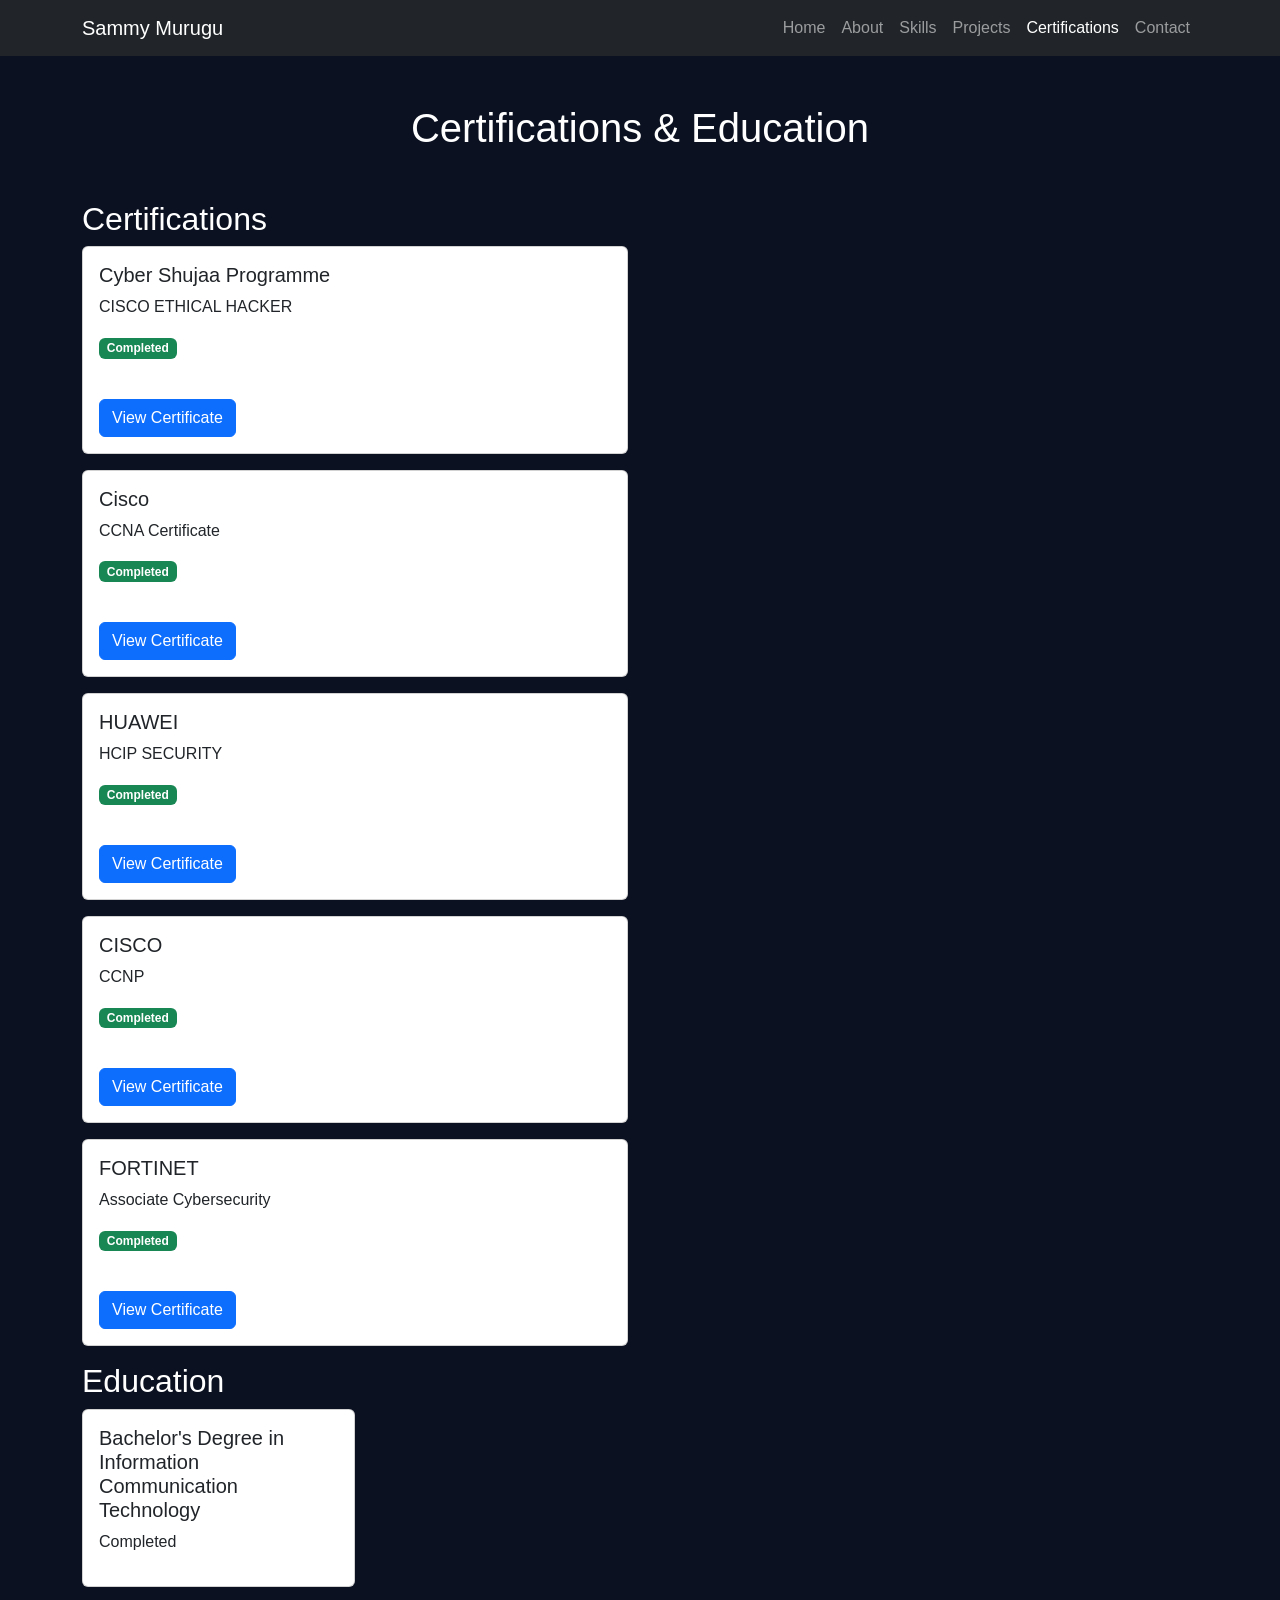
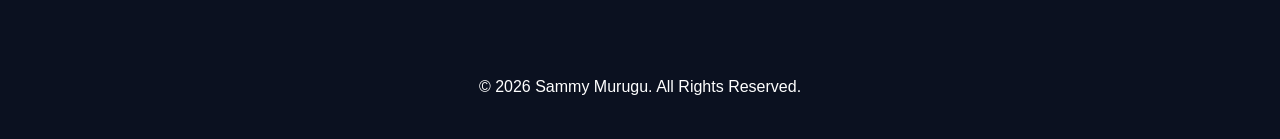
<file: certifications.html>
<!DOCTYPE html>
<html lang="en">
<head>
    <meta charset="UTF-8">
    <meta name="viewport" content="width=device-width, initial-scale=1.0">
    <title>Certifications & Education | Sammy Murugu</title>

    <link href="https://cdn.jsdelivr.net/npm/bootstrap@5.3.7/dist/css/bootstrap.min.css" rel="stylesheet">
    <link rel="stylesheet" href="style.css">
</head>

<body>

<!-- Navbar -->
<nav class="navbar navbar-expand-lg navbar-dark bg-dark">
    <div class="container">

        <a class="navbar-brand" href="index.html">Sammy Murugu</a>

        <div class="navbar-nav ms-auto">
            <a class="nav-link" href="index.html">Home</a>
            <a class="nav-link" href="about.html">About</a>
            <a class="nav-link" href="skills.html">Skills</a>
            <a class="nav-link" href="projects.html">Projects</a>
            <a class="nav-link active" href="certifications.html">Certifications</a>
            <a class="nav-link" href="contact.html">Contact</a>
        </div>

    </div>
</nav>

<!-- Certifications -->
<section class="container py-5">

    <h1 class="text-center mb-5">Certifications & Education</h1>

    <div class="row">

        <!-- Certifications -->
        <div class="col-md-6">

            <h2>Certifications</h2>

            <div class="card mb-3">
    <div class="card-body">
        <h5>Cyber Shujaa Programme</h5>
        <p>CISCO ETHICAL HACKER</p>

        <span class="badge bg-success mb-3">Completed</span>

        <br><br>

        <a href="certificates/Ethical_hacker.pdf"
           class="btn btn-primary"
           target="_blank">
            View Certificate
        </a>
    </div>
</div>

            <div class="card mb-3">
    <div class="card-body">
        <h5>Cisco</h5>
        <p>CCNA Certificate</p>

        <span class="badge bg-success mb-3">Completed</span>

        <br><br>

        <a href="certificates/CCNA.pdf"
           class="btn btn-primary"
           target="_blank">
            View Certificate
        </a>
    </div>
</div>

          
            <div class="card mb-3">
    <div class="card-body">
        <h5>HUAWEI</h5>
        <p>HCIP SECURITY</p>

        <span class="badge bg-success mb-3">Completed</span>

        <br><br>

        <a href="certificates/HCIP_Security.pdf"
           class="btn btn-primary"
           target="_blank">
            View Certificate
        </a>
    </div>
</div>
        <div class="card mb-3">
    <div class="card-body">
        <h5>CISCO</h5>
        <p>CCNP</p>

        <span class="badge bg-success mb-3">Completed</span>

        <br><br>

        <a href="certificates/CCNP.pdf"
           class="btn btn-primary"
           target="_blank">
            View Certificate
        </a>
    </div>
</div>

                  <div class="card mb-3">
    <div class="card-body">
        <h5>FORTINET</h5>
        <p>Associate Cybersecurity</p>

        <span class="badge bg-success mb-3">Completed</span>

        <br><br>

        <a href="certificates/Fortinet_Certified_Associate_Cybersecurity.pdf"
           class="btn btn-primary"
           target="_blank">
            View Certificate
        </a>
    </div>
</div>

        <!-- Education -->
        <div class="col-md-6">

            <h2>Education</h2>

            <div class="card mb-3">
                <div class="card-body">
                    <h5>Bachelor's Degree in Information Communication Technology</h5>
                    <p>Completed</p>
                </div>
            </div>

        </div>

    </div>

</section>

<footer class="text-center py-4">
    <p>&copy; 2026 Sammy Murugu. All Rights Reserved.</p>
</footer>

<script src="https://cdn.jsdelivr.net/npm/bootstrap@5.3.7/dist/js/bootstrap.bundle.min.js"></script>

</body>
</html>
</file>
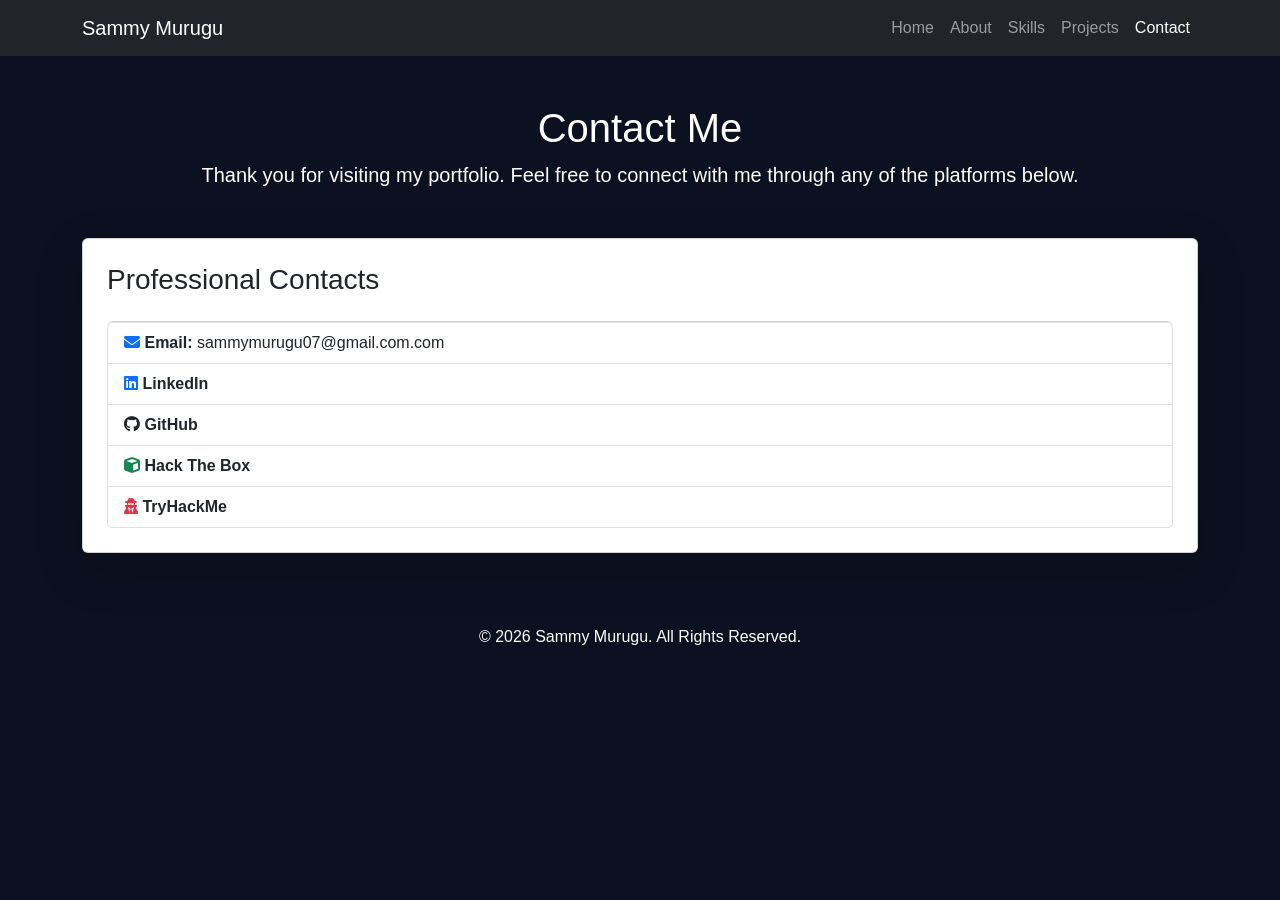
<file: contact.html>
<!DOCTYPE html>
<html lang="en">
<head>
    <meta charset="UTF-8">
    <meta name="viewport" content="width=device-width, initial-scale=1.0">
    <title>Contact | Sammy Murugu</title>

    <!-- Bootstrap -->
    <link href="https://cdn.jsdelivr.net/npm/bootstrap@5.3.7/dist/css/bootstrap.min.css" rel="stylesheet">

    <!-- Font Awesome -->
    <link rel="stylesheet"
    href="https://cdnjs.cloudflare.com/ajax/libs/font-awesome/6.7.2/css/all.min.css">

    <link rel="stylesheet" href="style.css">
</head>

<body>

<!-- Navigation -->
<nav class="navbar navbar-expand-lg navbar-dark bg-dark">
    <div class="container">

        <a class="navbar-brand" href="index.html">Sammy Murugu</a>

        <button class="navbar-toggler" type="button" data-bs-toggle="collapse" data-bs-target="#navbarNav">
            <span class="navbar-toggler-icon"></span>
        </button>

        <div class="collapse navbar-collapse" id="navbarNav">

            <ul class="navbar-nav ms-auto">

                <li class="nav-item">
                    <a class="nav-link" href="index.html">Home</a>
                </li>

                <li class="nav-item">
                    <a class="nav-link" href="about.html">About</a>
                </li>

                <li class="nav-item">
                    <a class="nav-link" href="skills.html">Skills</a>
                </li>

                <li class="nav-item">
                    <a class="nav-link" href="projects.html">Projects</a>
                </li>

                <li class="nav-item">
                    <a class="nav-link active" href="contact.html">Contact</a>
                </li>

            </ul>

        </div>

    </div>
</nav>

<!-- Contact Section -->
<section class="container py-5">

    <div class="text-center mb-5">
        <h1>Contact Me</h1>
        <p class="lead">
            Thank you for visiting my portfolio. Feel free to connect with me through any of the platforms below.
        </p>
    </div>

    <div class="card shadow-lg p-4">

        <h3 class="mb-4">Professional Contacts</h3>

        <div class="list-group">

            <a href="mailto:YOUR_EMAIL@example.com" class="list-group-item list-group-item-action">
                <i class="fas fa-envelope text-primary"></i>
                <strong>Email:</strong> sammymurugu07@gmail.com.com
            </a>

            <a href="https://www.linkedin.com/in/sammymurugu/" target="_blank"
               class="list-group-item list-group-item-action">
                <i class="fab fa-linkedin text-primary"></i>
                <strong>LinkedIn</strong>
            </a>

            <a href="https://github.com/Samhgituathi"
               target="_blank"
               class="list-group-item list-group-item-action">
                <i class="fab fa-github"></i>
                <strong>GitHub</strong>
            </a>

            <a href="https://profile.hackthebox.com/profile/019e4025-5f4e-714e-92c8-c99f89bc4330"
               target="_blank"
               class="list-group-item list-group-item-action">
                <i class="fas fa-cube text-success"></i>
                <strong>Hack The Box</strong>
            </a>

            <a href="https://tryhackme.com/p/samhGituathi"
               target="_blank"
               class="list-group-item list-group-item-action">
                <i class="fas fa-user-secret text-danger"></i>
                <strong>TryHackMe</strong>
            </a>


        </div>

    </div>

</section>

<footer class="text-center py-4">
    <p>&copy; 2026 Sammy Murugu. All Rights Reserved.</p>
</footer>

<script src="https://cdn.jsdelivr.net/npm/bootstrap@5.3.7/dist/js/bootstrap.bundle.min.js"></script>

</body>
</html>
</file>
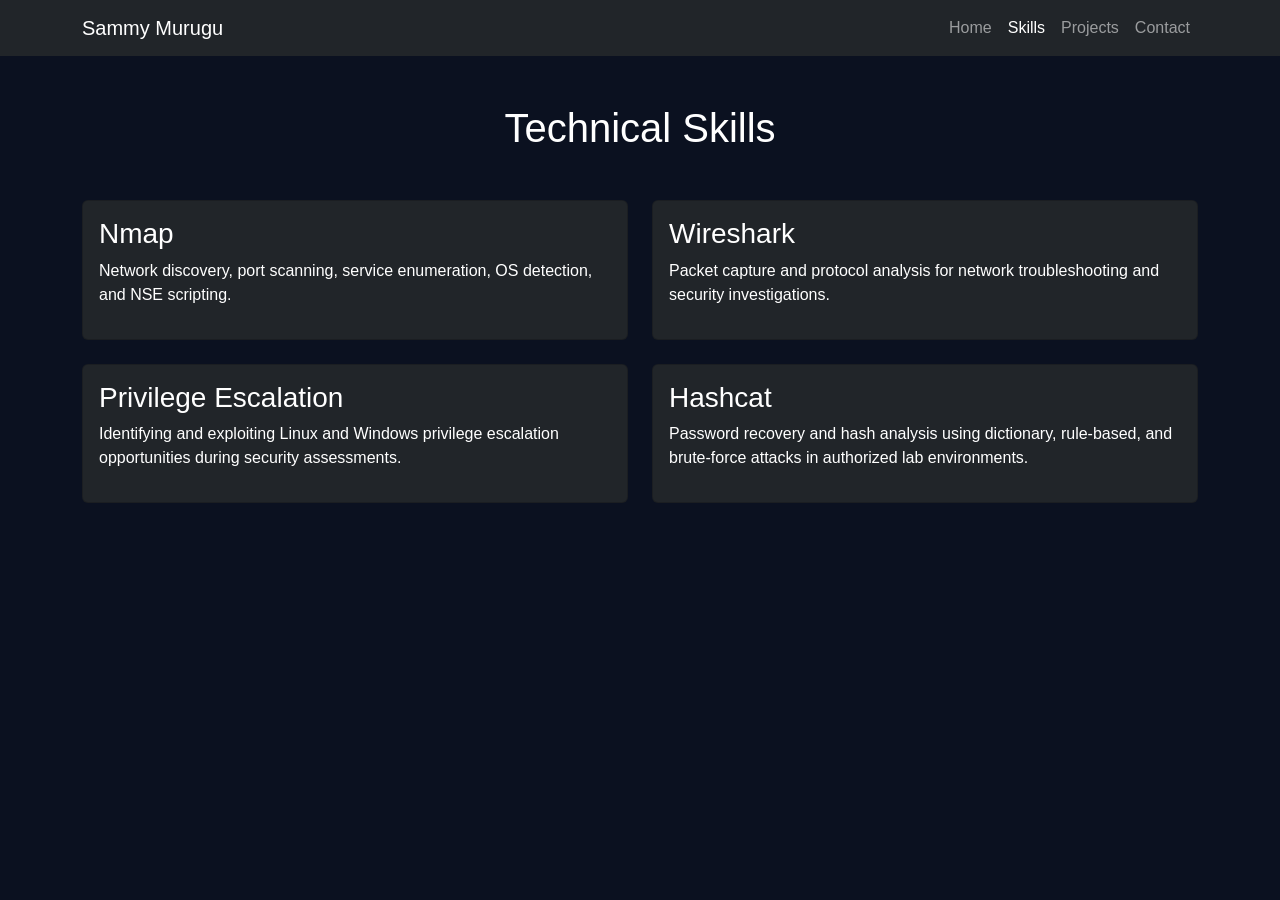
<file: skills.html>
<!DOCTYPE html>
<html lang="en">
<head>
    <meta charset="UTF-8">
    <meta name="viewport" content="width=device-width, initial-scale=1.0">
    <title>Skills | Sammy Murugu</title>

    <link href="https://cdn.jsdelivr.net/npm/bootstrap@5.3.7/dist/css/bootstrap.min.css" rel="stylesheet">
    <link rel="stylesheet" href="style.css">
</head>
<body>

<!-- Navbar -->
<nav class="navbar navbar-expand-lg navbar-dark bg-dark">
    <div class="container">
        <a class="navbar-brand" href="index.html">Sammy Murugu</a>

        <div class="navbar-nav ms-auto">
            <a class="nav-link" href="index.html">Home</a>
            <a class="nav-link active" href="skills.html">Skills</a>
            <a class="nav-link" href="projects.html">Projects</a>
            <a class="nav-link" href="contact.html">Contact</a>
        </div>
    </div>
</nav>

<!-- Skills -->
<section class="container py-5">

    <h1 class="text-center mb-5">Technical Skills</h1>

    <div class="row">

        <div class="col-md-6 mb-4">
            <div class="card bg-dark text-white h-100">
                <div class="card-body">
                    <h3>Nmap</h3>
                    <p>Network discovery, port scanning, service enumeration, OS detection, and NSE scripting.</p>
                </div>
            </div>
        </div>

        <div class="col-md-6 mb-4">
            <div class="card bg-dark text-white h-100">
                <div class="card-body">
                    <h3>Wireshark</h3>
                    <p>Packet capture and protocol analysis for network troubleshooting and security investigations.</p>
                </div>
            </div>
        </div>

        <div class="col-md-6 mb-4">
            <div class="card bg-dark text-white h-100">
                <div class="card-body">
                    <h3>Privilege Escalation</h3>
                    <p>Identifying and exploiting Linux and Windows privilege escalation opportunities during security assessments.</p>
                </div>
            </div>
        </div>

        <div class="col-md-6 mb-4">
            <div class="card bg-dark text-white h-100">
                <div class="card-body">
                    <h3>Hashcat</h3>
                    <p>Password recovery and hash analysis using dictionary, rule-based, and brute-force attacks in authorized lab environments.</p>
                </div>
            </div>
        </div>

    </div>

</section>

</body>
</html>
</file>
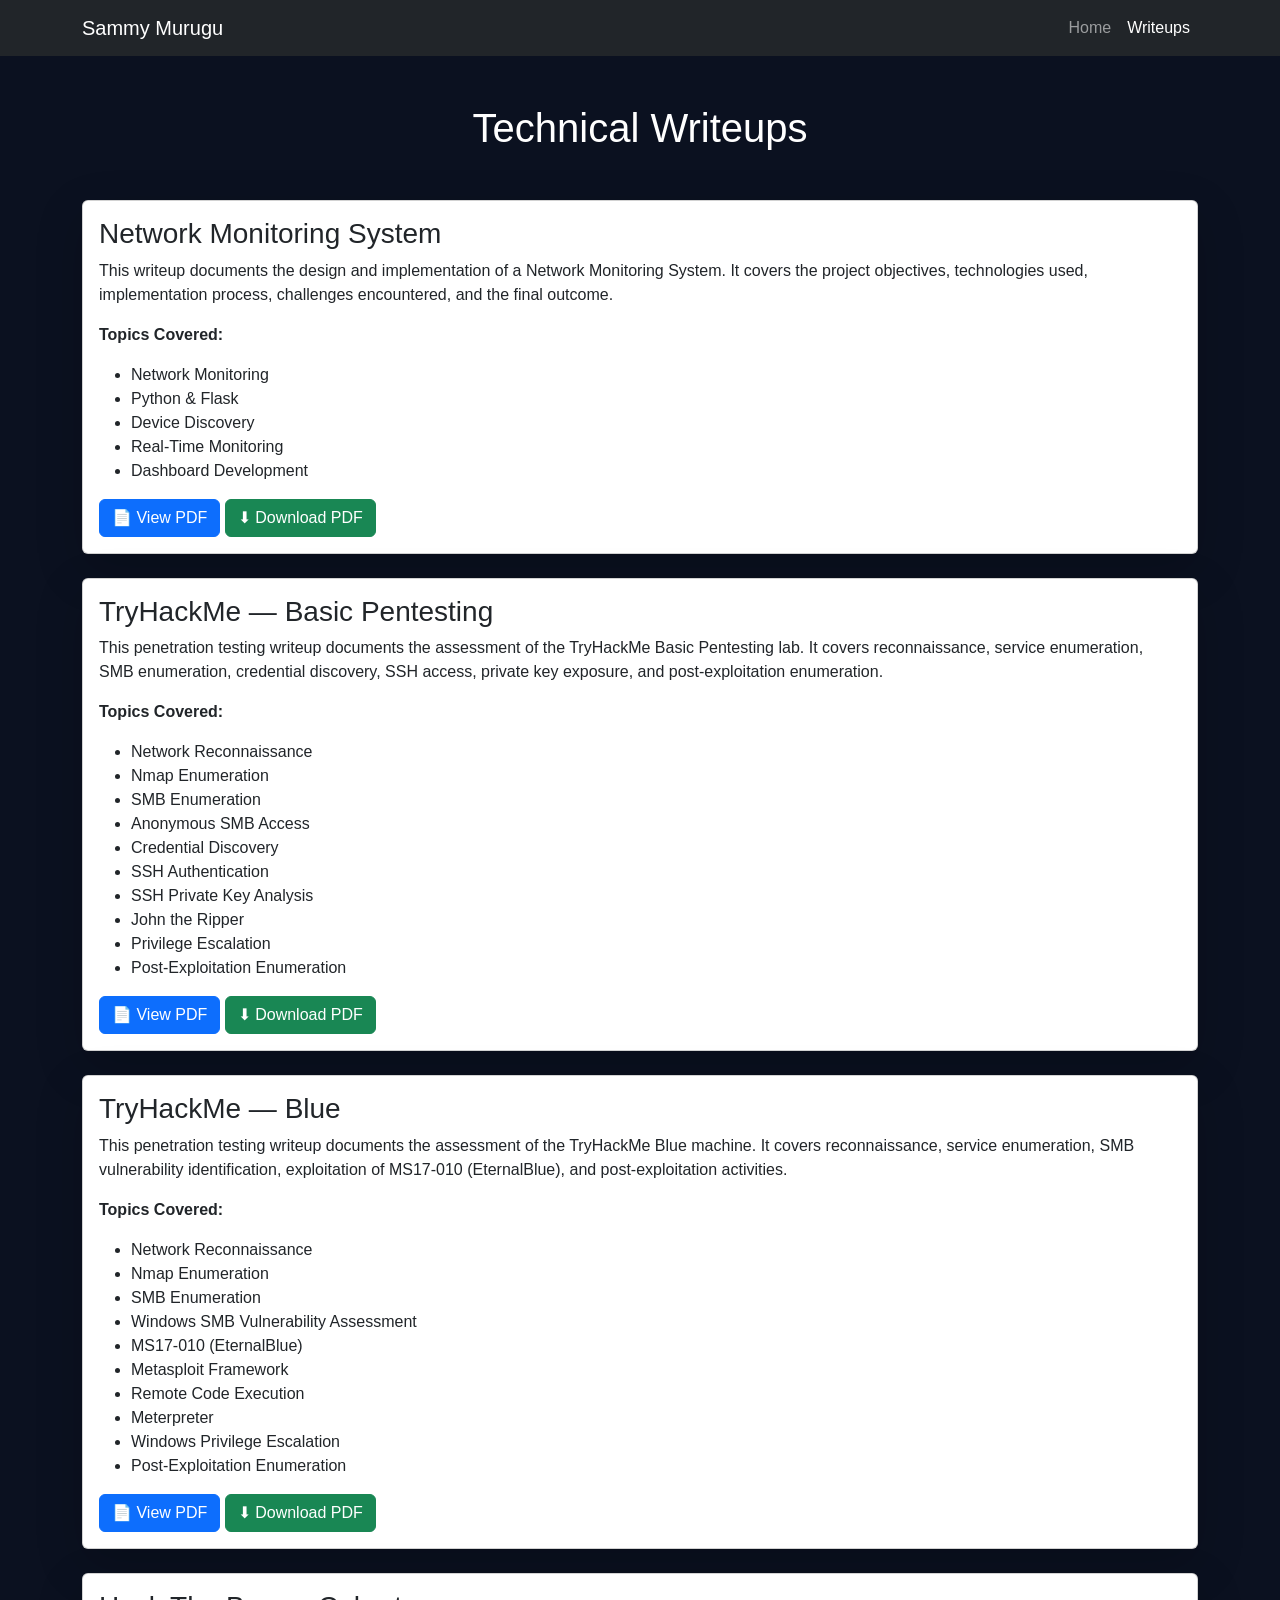
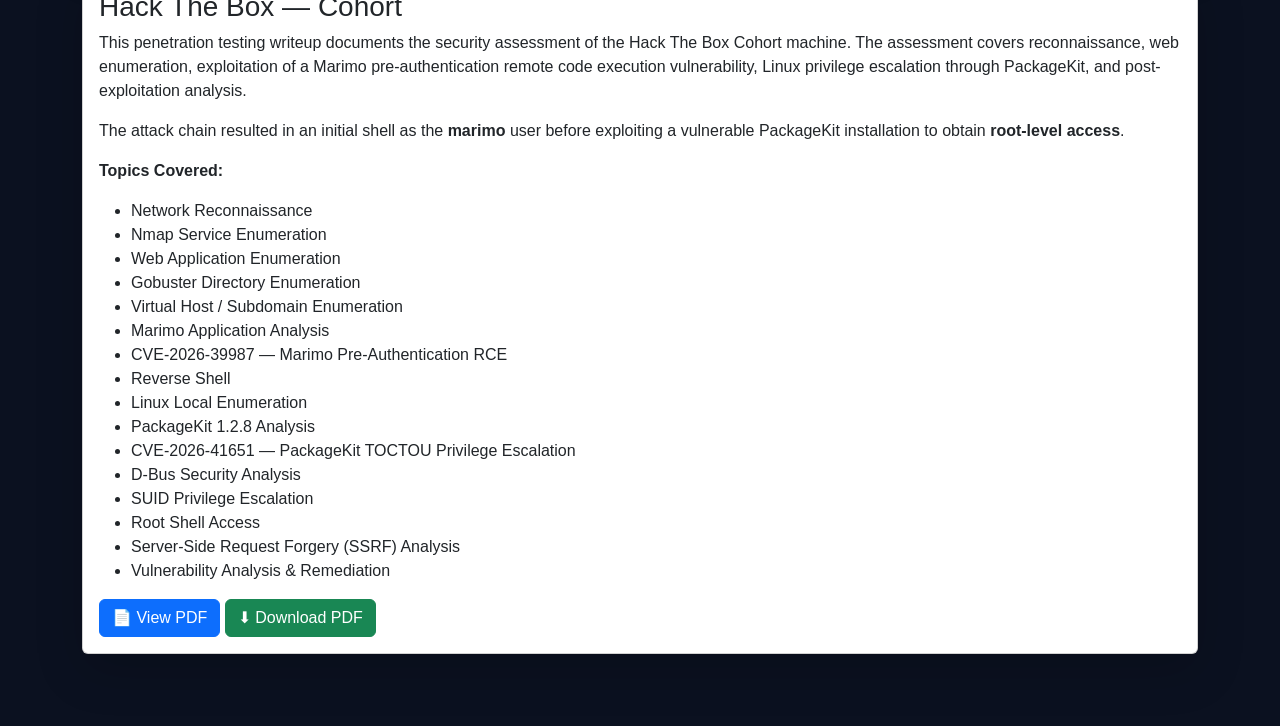
<file: writeups.html>
<!DOCTYPE html>
<html lang="en">
<head>
    <meta charset="UTF-8">
    <meta name="viewport" content="width=device-width, initial-scale=1.0">
    <title>Writeups | Sammy Murugu</title>

    <link href="https://cdn.jsdelivr.net/npm/bootstrap@5.3.7/dist/css/bootstrap.min.css" rel="stylesheet">
    <link rel="stylesheet" href="style.css">
</head>

<body>

<nav class="navbar navbar-expand-lg navbar-dark bg-dark">
    <div class="container">
        <a class="navbar-brand" href="index.html">Sammy Murugu</a>

        <div class="navbar-nav ms-auto">
            <a class="nav-link" href="index.html">Home</a>
            <a class="nav-link active" href="writeups.html">Writeups</a>
        </div>
    </div>
</nav>

<section class="container py-5">

    <h1 class="text-center mb-5">Technical Writeups</h1>

    <!-- Network Monitoring Project -->
    <div class="card shadow-lg mb-4">
        <div class="card-body">

            <h3>Network Monitoring System</h3>

            <p>
                This writeup documents the design and implementation of a
                Network Monitoring System. It covers the project objectives,
                technologies used, implementation process, challenges encountered,
                and the final outcome.
            </p>

            <p><strong>Topics Covered:</strong></p>

            <ul>
                <li>Network Monitoring</li>
                <li>Python & Flask</li>
                <li>Device Discovery</li>
                <li>Real-Time Monitoring</li>
                <li>Dashboard Development</li>
            </ul>

            <a href="writeups/Network_Monitoring_Project.pdf"
               class="btn btn-primary"
               target="_blank">
                📄 View PDF
            </a>

            <a href="writeups/Network_Monitoring_Project.pdf"
               class="btn btn-success"
               download>
                ⬇ Download PDF
            </a>

        </div>
    </div>


    <!-- Basic Pentesting TryHackMe -->
    <div class="card shadow-lg mb-4">
        <div class="card-body">

            <h3>TryHackMe — Basic Pentesting</h3>

            <p>
                This penetration testing writeup documents the assessment of
                the TryHackMe Basic Pentesting lab. It covers reconnaissance,
                service enumeration, SMB enumeration, credential discovery,
                SSH access, private key exposure, and post-exploitation
                enumeration.
            </p>

            <p><strong>Topics Covered:</strong></p>

            <ul>
                <li>Network Reconnaissance</li>
                <li>Nmap Enumeration</li>
                <li>SMB Enumeration</li>
                <li>Anonymous SMB Access</li>
                <li>Credential Discovery</li>
                <li>SSH Authentication</li>
                <li>SSH Private Key Analysis</li>
                <li>John the Ripper</li>
                <li>Privilege Escalation</li>
                <li>Post-Exploitation Enumeration</li>
            </ul>

            <a href="writeups/Basic_Pentesting_TryHackMe.pdf"
               class="btn btn-primary"
               target="_blank">
                📄 View PDF
            </a>

            <a href="writeups/Basic_Pentesting_TryHackMe.pdf"
               class="btn btn-success"
               download>
                ⬇ Download PDF
            </a>

        </div>
    </div>
    <!-- Blue TryHackMe -->
<div class="card shadow-lg mb-4">
    <div class="card-body">

        <h3>TryHackMe — Blue</h3>

        <p>
            This penetration testing writeup documents the assessment of the
            TryHackMe Blue machine. It covers reconnaissance, service
            enumeration, SMB vulnerability identification, exploitation of
            MS17-010 (EternalBlue), and post-exploitation activities.
        </p>

        <p><strong>Topics Covered:</strong></p>

        <ul>
            <li>Network Reconnaissance</li>
            <li>Nmap Enumeration</li>
            <li>SMB Enumeration</li>
            <li>Windows SMB Vulnerability Assessment</li>
            <li>MS17-010 (EternalBlue)</li>
            <li>Metasploit Framework</li>
            <li>Remote Code Execution</li>
            <li>Meterpreter</li>
            <li>Windows Privilege Escalation</li>
            <li>Post-Exploitation Enumeration</li>
        </ul>

        <a href="writeups/Blue_TryHackMe.pdf"
           class="btn btn-primary"
           target="_blank">
            📄 View PDF
        </a>

        <a href="writeups/Blue_TryHackMe.pdf"
           class="btn btn-success"
           download>
            ⬇ Download PDF
        </a>

    </div>
</div>
<!-- Hack The Box — Cohort -->

<div class="card shadow-lg mb-4">
    <div class="card-body">

    <h3>Hack The Box — Cohort</h3>

    <p>
        This penetration testing writeup documents the security assessment
        of the Hack The Box Cohort machine. The assessment covers
        reconnaissance, web enumeration, exploitation of a Marimo
        pre-authentication remote code execution vulnerability, Linux
        privilege escalation through PackageKit, and post-exploitation
        analysis.
    </p>

    <p>
        The attack chain resulted in an initial shell as the
        <strong>marimo</strong> user before exploiting a vulnerable
        PackageKit installation to obtain <strong>root-level access</strong>.
    </p>

    <p><strong>Topics Covered:</strong></p>

    <ul>
        <li>Network Reconnaissance</li>
        <li>Nmap Service Enumeration</li>
        <li>Web Application Enumeration</li>
        <li>Gobuster Directory Enumeration</li>
        <li>Virtual Host / Subdomain Enumeration</li>
        <li>Marimo Application Analysis</li>
        <li>CVE-2026-39987 — Marimo Pre-Authentication RCE</li>
        <li>Reverse Shell</li>
        <li>Linux Local Enumeration</li>
        <li>PackageKit 1.2.8 Analysis</li>
        <li>CVE-2026-41651 — PackageKit TOCTOU Privilege Escalation</li>
        <li>D-Bus Security Analysis</li>
        <li>SUID Privilege Escalation</li>
        <li>Root Shell Access</li>
        <li>Server-Side Request Forgery (SSRF) Analysis</li>
        <li>Vulnerability Analysis &amp; Remediation</li>
    </ul>

    <a href="writeups/Cohort_Report.pdf"
       class="btn btn-primary"
       target="_blank">
        📄 View PDF
    </a>

    <a href="writeups/Cohort_Report.pdf"
       class="btn btn-success"
       download>
        ⬇ Download PDF
    </a>

</div>

</div>


</section>

</body>
</html>
</file>
<file: style.css>
body{

background:#0B1120;

color:white;

font-family:Arial, Helvetica, sans-serif;

}

.navbar{

background:#111827;

}

.hero{

padding-top:150px;

padding-bottom:100px;

min-height:100vh;

display:flex;

align-items:center;

}

.hero h1{

font-size:4rem;

font-weight:bold;

}

.hero h2{

color:#00D4FF;

margin-bottom:20px;

}

.profile-img{

width:350px;

border-radius:50%;

border:5px solid #00D4FF;

box-shadow:0 0 40px cyan;

}
</file>
